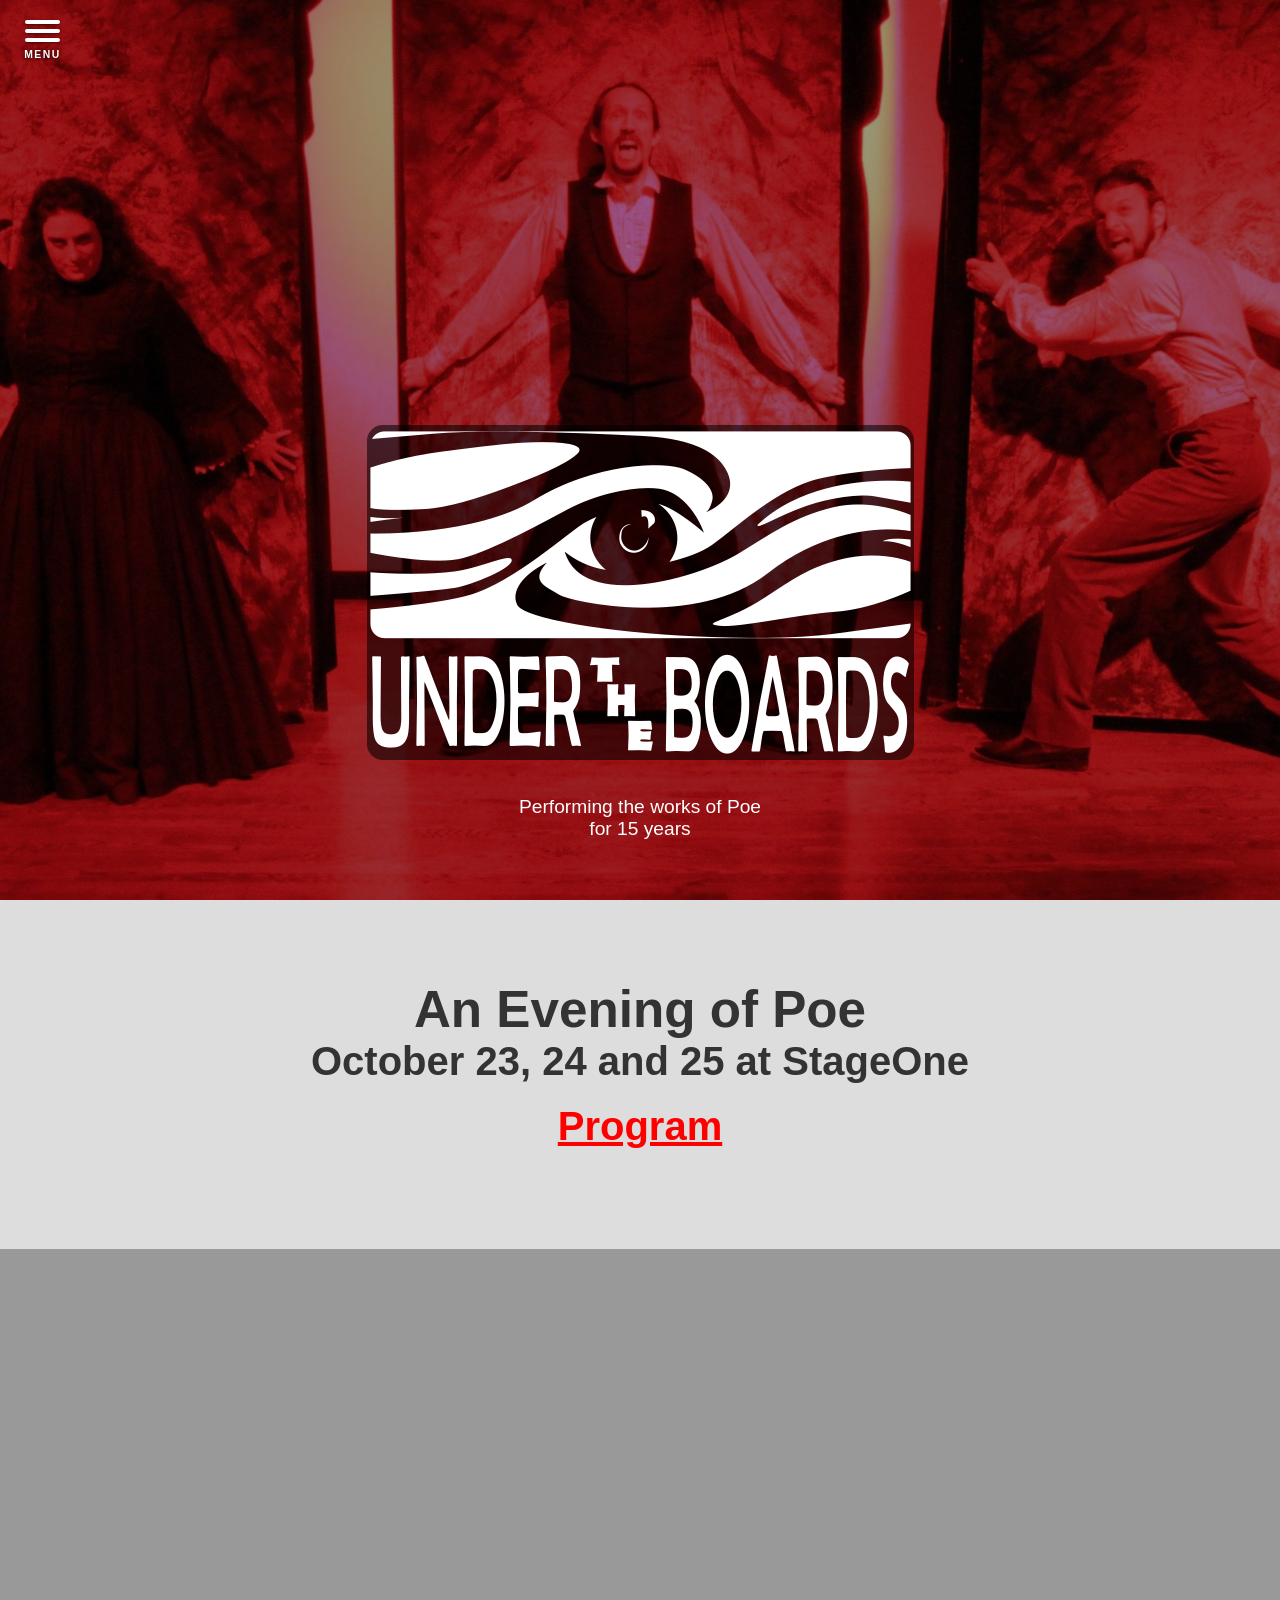
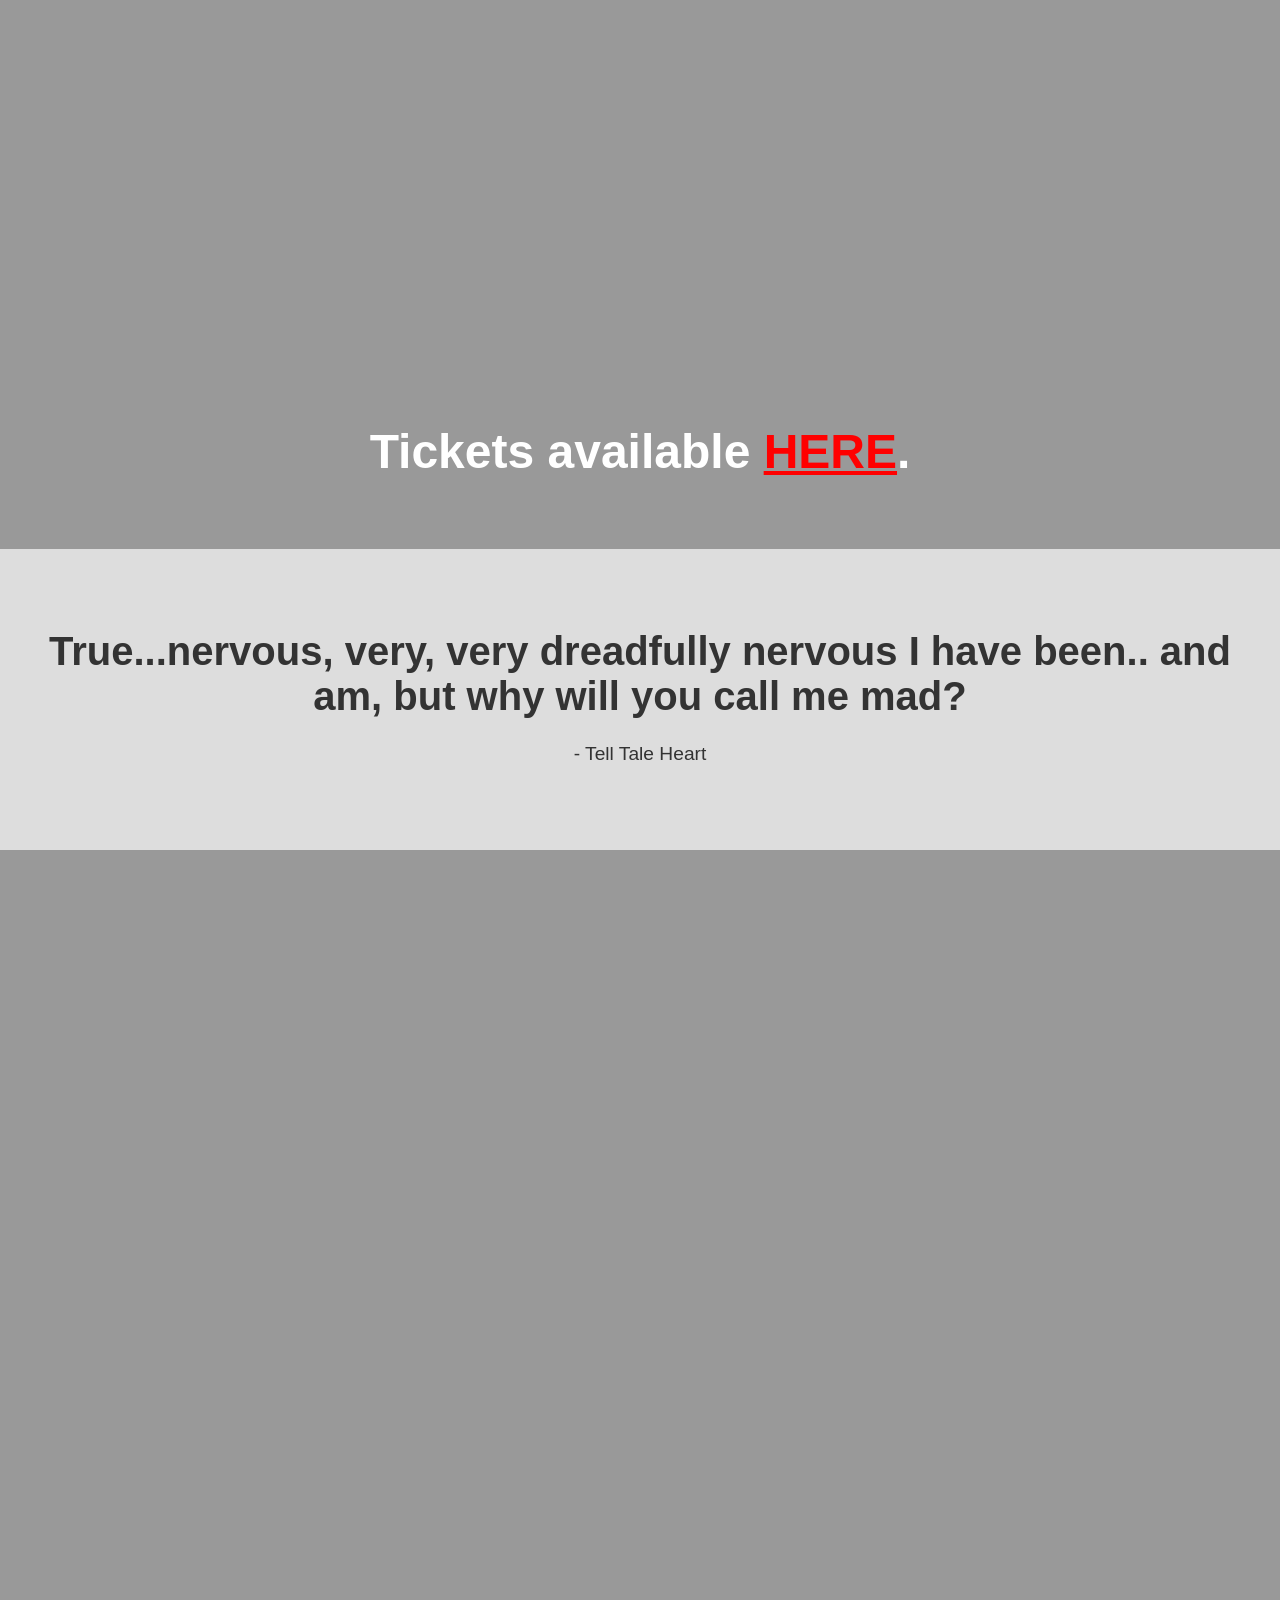
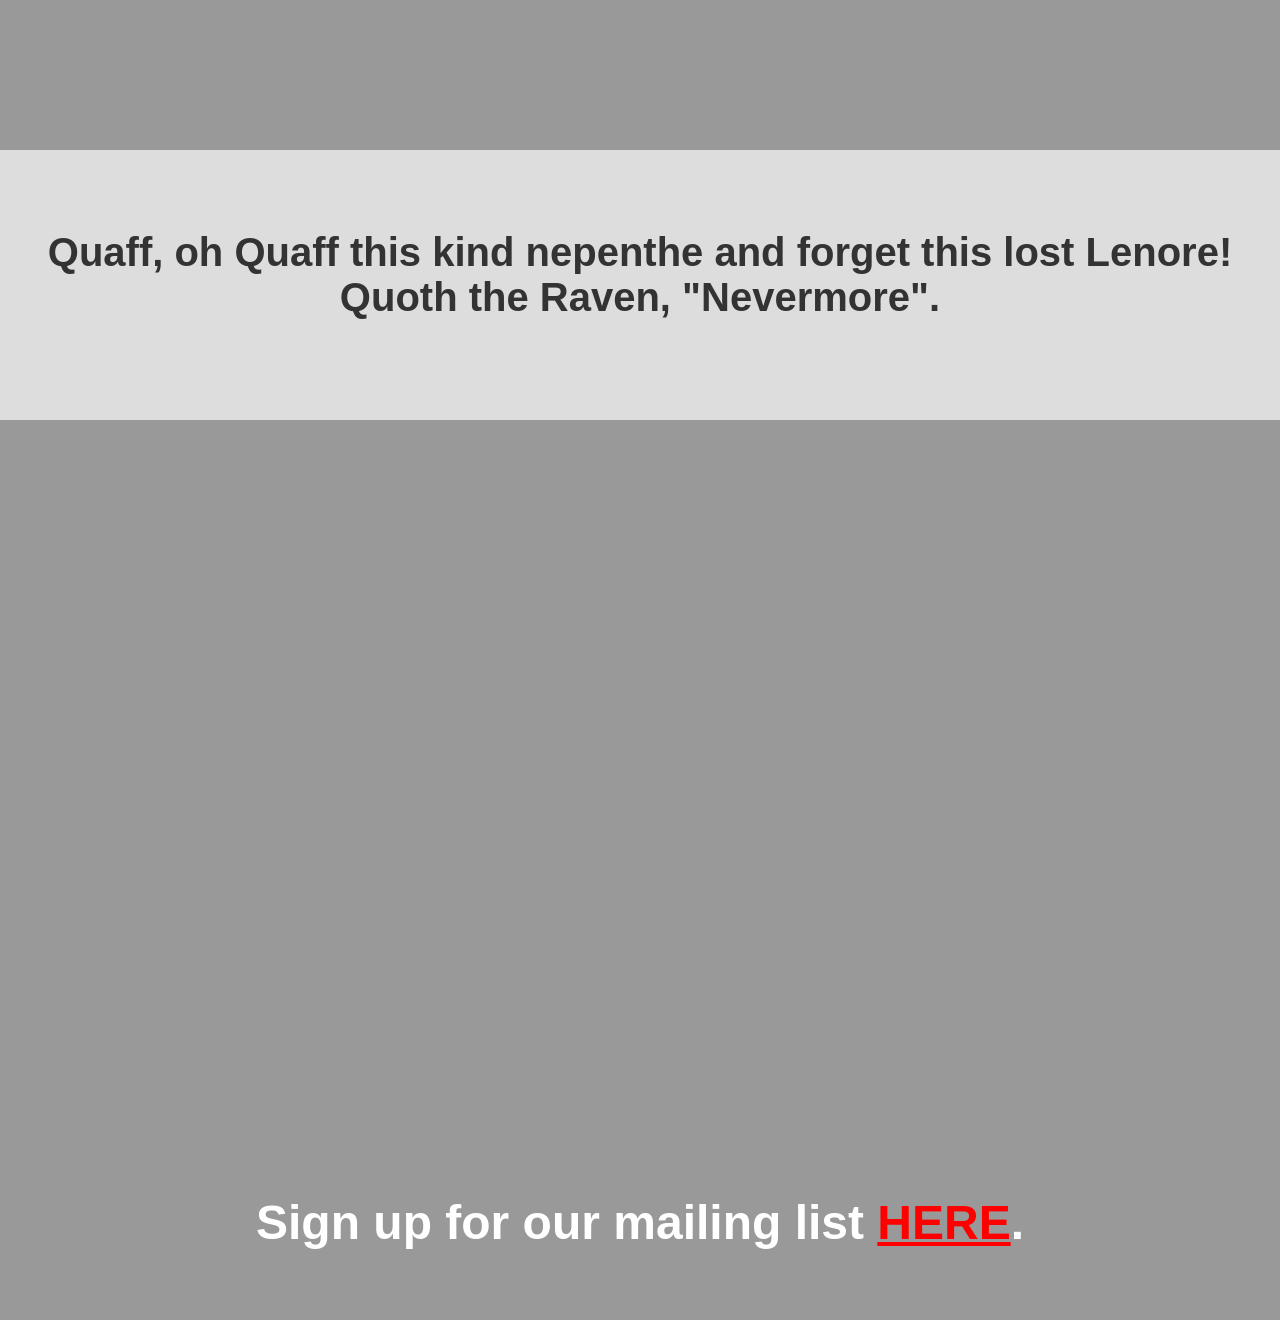
<file: index.html>
<!DOCTYPE html>
<html lang="en">
<head>
    
    <meta charset="UTF-8">
    <meta name="viewport" content="width=device-width, initial-scale=1.0">
    <title>Under the Boards Theatre</title>
    <meta name="google-site-verification" content="FUSzHlbTPoIIOBtiPhNhyxIjwUhL9m6WvwTil2ftWSs" />
    <link rel="stylesheet" href="style.css">
</head>
<body>


    <!-- Hamburger Menu Button -->
    <div class="menu-btn" id="menuBtn">
        <div class="bar1"></div>
        <div class="bar2"></div>
        <div class="bar3"></div>
        <span class="menu-label">MENU</span>
        
    </div>

    <!-- Navigation Overlay -->
    <!-- Navigation Overlay -->
    <nav class="nav-menu" id="navMenu">
        <ul>
            
            <li><a href="#" class="popout-trigger" 
               data-title="Tickets" 
               data-text="Tickets can be purchased here."
               data-img="Evening of Poe.jpg" 
               data-url="https://www.zeffy.com/en-US/ticketing/an-evening-of-poe"
               data-alt="Buy tickets here">Tickets</a></li>
            <li><a href="#" class="popout-trigger" data-title="About Us" data-text="Since 2010, Kelly, Eric, and Tony have been adapting and performing the
                    works of Edgar Allan Poe. They started at the Frazier Museum, moved to the Belle of Louisville, and now find their home at StageOne. 
                    They have performed over 30 different stories and poems.
                    They were once told by an authority on the matter that they have performed more works by Poe as a company
                    than anyone else in the world.  ">About Us</a></li>
            <li><a href="mailto:utboards@gmail.com">Contact Us</a></li>
            <li><a href="#" class="popout-trigger" data-title="Mailing List" data-text="Sign up for our mailing list!" data-show-form="true">Mailing List</a></li>
        </ul>
    </nav>

    <!-- Parallax Section 1 -->
    <section class="parallax bg-img-1">
        <div class="content">
            <img src="utb2.png">
            <br>
            <br>
            <p>Performing the works of Poe <br>for 15 years </p>
           
                       
        </div>
    </section>

    <!-- Normal Scrolling Section -->
    <section class="normal-section">
        <h1>An Evening of Poe</h1>
        <h2>October 23, 24 and 25 at StageOne </h2>
        <h2><a href="Program.pdf" target="blank">Program</a></h2>
        
    </section>

    <!-- Parallax Section 2 -->
    <section class="parallax bg-img-2">
        <div class="content">
            <h2>Tickets available <a href= "https://www.zeffy.com/en-US/ticketing/an-evening-of-poe">HERE</a>.</h2>
            <p></p>
            <p></p>
        </div>
    </section>

    <!-- Normal Scrolling Section -->
    <section class="normal-section">
        <h2>True...nervous, very, very dreadfully nervous I have been.. and am, but why will you call me mad?</h2>
        <p> - Tell Tale Heart</p>
    </section>

    <!-- Parallax Section 3 -->
    <section class="parallax bg-img-3">
        <div class="content">
            <h2> </h2>
            <p></p>
        </div>
    </section>
    
    <!-- New Normal Scrolling Section -->
    <section class="normal-section">
        <h2>Quaff, oh Quaff this kind nepenthe and forget this lost Lenore! <br> Quoth the Raven, "Nevermore". </h2>
        <p></p>
    </section>

    <!-- Parallax Section 4 -->
    <section class="parallax bg-img-4">
        <div class="content">
            <h2>Sign up for our mailing list <a href="https://www.jotform.com/262287806808064">HERE</a>.</h2>
            <p></p>
        </div>
    </section>
    <!-- The Popout Overlay (Modal) -->
        <div id="popoutModal" class="popout-modal">
            <div class="popout-content">
                <span class="close-popout" id="closePopout">&times;</span>
                <h2 id="popoutTitle">Default Title</h2>
                <p id="popoutText">Default text goes here.</p>
        <div id="popoutImageContainer" style="margin-top: 20px;"></div>
                
                <!-- THE NEW JOTFORM CONTAINER -->
            <!-- It starts with display: none so it is hidden by default -->
            <div id="jotformContainer" style="display: none; margin-top: 20px;">
            
                <!-- PASTE YOUR JOTFORM IFRAME CODE RIGHT HERE -->

    <iframe
      id="JotFormIFrame-262287806808064"
      title="Mailing List"
      onload="window.parent.scrollTo(0,0)"
      allowtransparency="true"
      allow="geolocation; microphone; camera; fullscreen; payment"
      src="https://form.jotform.com/262287806808064"
      frameborder="0"
      style="min-width:100%;max-width:100%;height:539px;border:none;"
      scrolling="no"
    >
    </iframe>
    <script src='https://cdn.jotfor.ms/s/umd/latest/for-form-embed-handler.js'></script>
    <script>window.jotformEmbedHandler("iframe[id='JotFormIFrame-262287806808064']", "https://form.jotform.com/")</script>
    
                
                
                </div>
            </div>
        </div>
    

    
    
    <!-- JavaScript for the Menu Toggle -->
    <script>
        // Hamburger Menu Logic
        const menuBtn = document.getElementById('menuBtn');
        const navMenu = document.getElementById('navMenu');

        menuBtn.addEventListener('click', () => {
            menuBtn.classList.toggle('change');
            navMenu.classList.toggle('active');
        });

        // Popout Logic
        const popoutModal = document.getElementById('popoutModal');
        const closePopout = document.getElementById('closePopout');
        const popoutTitle = document.getElementById('popoutTitle');
        const popoutText = document.getElementById('popoutText');
        const triggers = document.querySelectorAll('.popout-trigger');

        // Loop through all nav links and add a click event
        triggers.forEach(trigger => {
            trigger.addEventListener('click', function(event) {
                event.preventDefault(); // Stops the link from jumping to the top of the page
                
                // Get the text from the data attributes in the HTML
                const title = this.getAttribute('data-title');
                const text = this.getAttribute('data-text');
                
                // Check if this specific link should show the form
                const showForm = this.getAttribute('data-show-form');

                // 2. Get the new image attributes
                const imgSrc = this.getAttribute('data-img');
                const linkUrl = this.getAttribute('data-url');
                const imgAlt = this.getAttribute('data-alt') || 'Image link';
                
                // Put that text into the popout box
                popoutTitle.innerText = title;
                popoutText.innerText = text;
                
                // If the attribute equals "true", show the form. Otherwise, hide it.
                if (showForm === "true") {
                        jotformContainer.style.display = "block";
                } else {
                        jotformContainer.style.display = "none";
        }
                // 5. NEW: Handle the image link
                const imageContainer = document.getElementById('popoutImageContainer');
                // Clear out any old image first
                imageContainer.innerHTML = ''; 
        
                // If this link has an image source, build the HTML and insert it
                if (imgSrc && linkUrl) {
                    imageContainer.innerHTML = `
                         <a href="${linkUrl}" target="_blank">
                            <img src="${imgSrc}" alt="${imgAlt}" style="max-width: 100%; height: auto; border-radius: 8px; box-shadow: 0 4px 8px rgba(0,0,0,0.2);">
                        </a>
            `;
        }
                
                // Show the popout
                popoutModal.classList.add('show');
                
                // Optional: Close the slide-out menu in the background
                menuBtn.classList.remove('change');
                navMenu.classList.remove('active');
            });
        });

        // Close the popout when the X is clicked
        closePopout.addEventListener('click', () => {
            popoutModal.classList.remove('show');
        });

        // Close the popout if the user clicks anywhere outside of the white box
        window.addEventListener('click', (event) => {
            if (event.target === popoutModal) {
                popoutModal.classList.remove('show');
            }
        });
    </script>
</body>
</html>
</file>
<file: style.css>
/* Reset default margins and set a clean font */
* {
    margin: 0;
    padding: 0;
    box-sizing: border-box;
    font-family: 'Segoe UI', Tahoma, Geneva, Verdana, sans-serif;
    /* Add this to prevent long text from breaking the layout */
    word-wrap: break-word;
}

/* Href link color = red */
a {
    color: red;
}
body, html {
    height: 100%;
    scroll-behavior: smooth;
    
    /* This stops horizontal scrolling and removes the white bar */
    /* overflow-x: hidden;  */
    
    /* This ensures the page never stretches past the screen width */
    max-width: 100%; 
}
/* --- THE PARALLAX MAGIC --- */
.parallax {
    /* Make each section take up the full height of the screen */
    height: 100vh;

    /* The core properties that create the parallax effect */
    background-attachment: fixed;
    background-position: center;
    background-repeat: no-repeat;
    background-size: cover;

    /* Center the text inside the section */
    display: flex;
    align-items: end;
    justify-content: center;
    text-align: center;
    position: relative;
    padding: 40px;
}

/* Add a dark, semi-transparent overlay so white text is readable over any image */
.parallax::before {
    content: "";
    position: absolute;
    top: 0; left: 0; right: 0; bottom: 0;
    background: rgba(0, 0, 0, 0.4);
    z-index: 1;
}

/* Bring the text above the dark overlay */
.content {
    position: relative;
    z-index: 2;
    color: white;
    padding: 20px;
}

.content h1 {
    font-size: 4rem;
    margin-bottom: 10px;
    text-transform: uppercase;
    letter-spacing: 3px;
}

.content h2 {
    font-size: 3rem;
    margin-bottom: 10px;
}

.content p {
    font-size: 1.2rem;
}

/* --- SPECIFIC BACKGROUND IMAGES --- */
/* Using placeholder images from Unsplash */
.bg-img-1 { 
    background-image: url('Bells_silly.jpg'); 
}
.bg-img-2 { 
    background-image: url('LoB2.jpg'); 
}
.bg-img-3 { 
    background-image: url('Masque.jpg'); 
}
.bg-img-4 { 
    background-image: url('Poe_BW_2023.jpg'); 
}
/* --- NORMAL TEXT SECTIONS --- */
.normal-section {
    padding: 80px 20px;
    text-align: center;
    background-color: #dddddd;
    color: #333;
}

.normal-section h1{
    font-size: 3.2rem;
}
.normal-section h2 {
    font-size: 2.5rem;
    margin-bottom: 20px;
}

.normal-section p {
    font-size: 1.2rem;
    max-width: 800px;
    margin: 0 auto;
    line-height: 1.6;
}

/* --- UPDATED HAMBURGER BUTTON --- */
.menu-btn {
    position: fixed;   /* Keeps it from scrolling */
    top: 20px;
    left: 25px;
    width: 35px;
    cursor: pointer;
    z-index: 100;      
    display: flex;
    flex-direction: column;
    align-items: center;
}

/* Adjust bar spacing */
.menu-btn div {
    width: 100%;
    height: 4px;
    background-color: white;
    transition: 0.4s;
    border-radius: 2px;
    box-shadow: 0 1px 3px rgba(0,0,0,0.5);
    margin-bottom: 5px; /* Spacing between the bars */
}

/* --- NEW SMALL MENU LABEL --- */
.menu-label {
    color: white;
    font-size: 0.65rem;
    font-weight: 700;
    letter-spacing: 1.5px;
    text-transform: uppercase;
    text-shadow: 0 1px 3px rgba(0, 0, 0, 0.7);
    margin-top: 2px;
    transition: opacity 0.3s ease;
}

/* Fades out the "MENU" text when the button changes to an "X" */
.menu-btn.change .menu-label {
    opacity: 0;
}

/* Animate the lines into an "X" when the .change class is added by JS */
.menu-btn.change .bar1 {
    transform: translate(0, 10px) rotate(-45deg);
}
.menu-btn.change .bar2 {
    opacity: 0;
}
.menu-btn.change .bar3 {
    transform: translate(0, -11px) rotate(45deg);
}

/* --- NAVIGATION OVERLAY --- */
.nav-menu {
    height: 100vh;
    width: 0;          /* Hidden by default */
    position: fixed;
    z-index: 99;       /* Sits just underneath the hamburger button */
    top: 0;
    left: 0;
    background-color: rgba(0, 0, 0, 0.8);
    overflow-x: hidden;
    transition: 0.5s ease; /* Smooth slide-in effect */
    display: flex;
    align-items: center;
    justify-content: center;
}

/* When active, the menu takes up the left side of the screen */
.nav-menu.active {
    width: 350px; 
}

.nav-menu ul {
    list-style: none;
    text-align: center;
    padding: 0;
}

.nav-menu ul li {
    margin: 30px 0;
}

.nav-menu ul li a {
    text-decoration: none;
    font-size: 1.5rem;
    color: #818181;
    display: block;
    transition: 0.3s;
    text-transform: uppercase;
    letter-spacing: 3px;
}

.nav-menu ul li a:hover {
    color: white;
}

/* Mobile responsiveness for the menu */
@media screen and (max-width: 450px) {
    .nav-menu.active {
        width: 100%; /* Takes up full screen on mobile */
    }
}
/* --- POPOUT OVERLAY (MODAL) --- */
.popout-modal {
    display: none; /* Hidden by default */
    position: fixed; 
    z-index: 200; /* Must be higher than the nav menu (99) and hamburger (100) */
    left: 0;
    top: 0;
    width: 100%; 
    height: 100%; 
    background-color: rgba(0, 0, 0, 0.7); /* Dark semi-transparent background */
    align-items: center;
    justify-content: center;
}

/* This class is added by JavaScript to show the popout */
.popout-modal.show {
    display: flex;
}

/* The actual white box inside the overlay */
.popout-content {
    background-color: #fff;
    color: #333;
    padding: 40px;
    border-radius: 10px;
    width: 80%;
    max-width: 500px;
/* --- NEW RULES FOR MOBILE SCROLLING --- */
    max-height: 85vh; /* Never let the box be taller than 85% of the screen */
    overflow-y: auto; /* If content is too tall, create a scrollbar inside the box */
    
    text-align: center;
    position: relative;
    box-shadow: 0 5px 15px rgba(0,0,0,0.3);
    animation: popIn 0.3s ease-out; /* Quick pop-in animation */
}

.popout-content h2 {
    margin-bottom: 15px;
    font-size: 2rem;
}

.popout-content p {
    font-size: 1.2rem;
    line-height: 1.5;
}

/* The Close Button (X) */
.close-popout {
    color: #aaa;
    position: absolute;
    top: 10px;
    right: 20px;
    font-size: 35px;
    font-weight: bold;
    cursor: pointer;
    transition: 0.2s;
}
/* Make all standard HTML images responsive */
img {
    max-width: 100%;
    height: auto;
    display: block; /* Removes weird spacing at the bottom */
}

.close-popout:hover {
    color: #333;
}

/* --- MOBILE OPTIMIZATION --- */

/* This targets screens smaller than 768px (tablets and phones) */
@media screen and (max-width: 768px) {
    
    /* Turn off the fixed parallax effect on mobile */
    .parallax {
        background-attachment: scroll; /* Changes it back to normal scrolling */
        background-position: center center;
        background-size: cover;
        
        /* Optional: You can make the image sections a bit shorter on phones */
        height: 60vh; 
    }
    
    /* Make the main text a bit smaller so it fits nicely */
    .content h1 {
        font-size: 2.5rem;
    }
    .content h2 {
        font-size: 2rem;
    }
}
/* Small animation so it doesn't just instantly appear */
@keyframes popIn {
    from { transform: scale(0.8); opacity: 0; }
    to { transform: scale(1); opacity: 1; }
}
</file>
